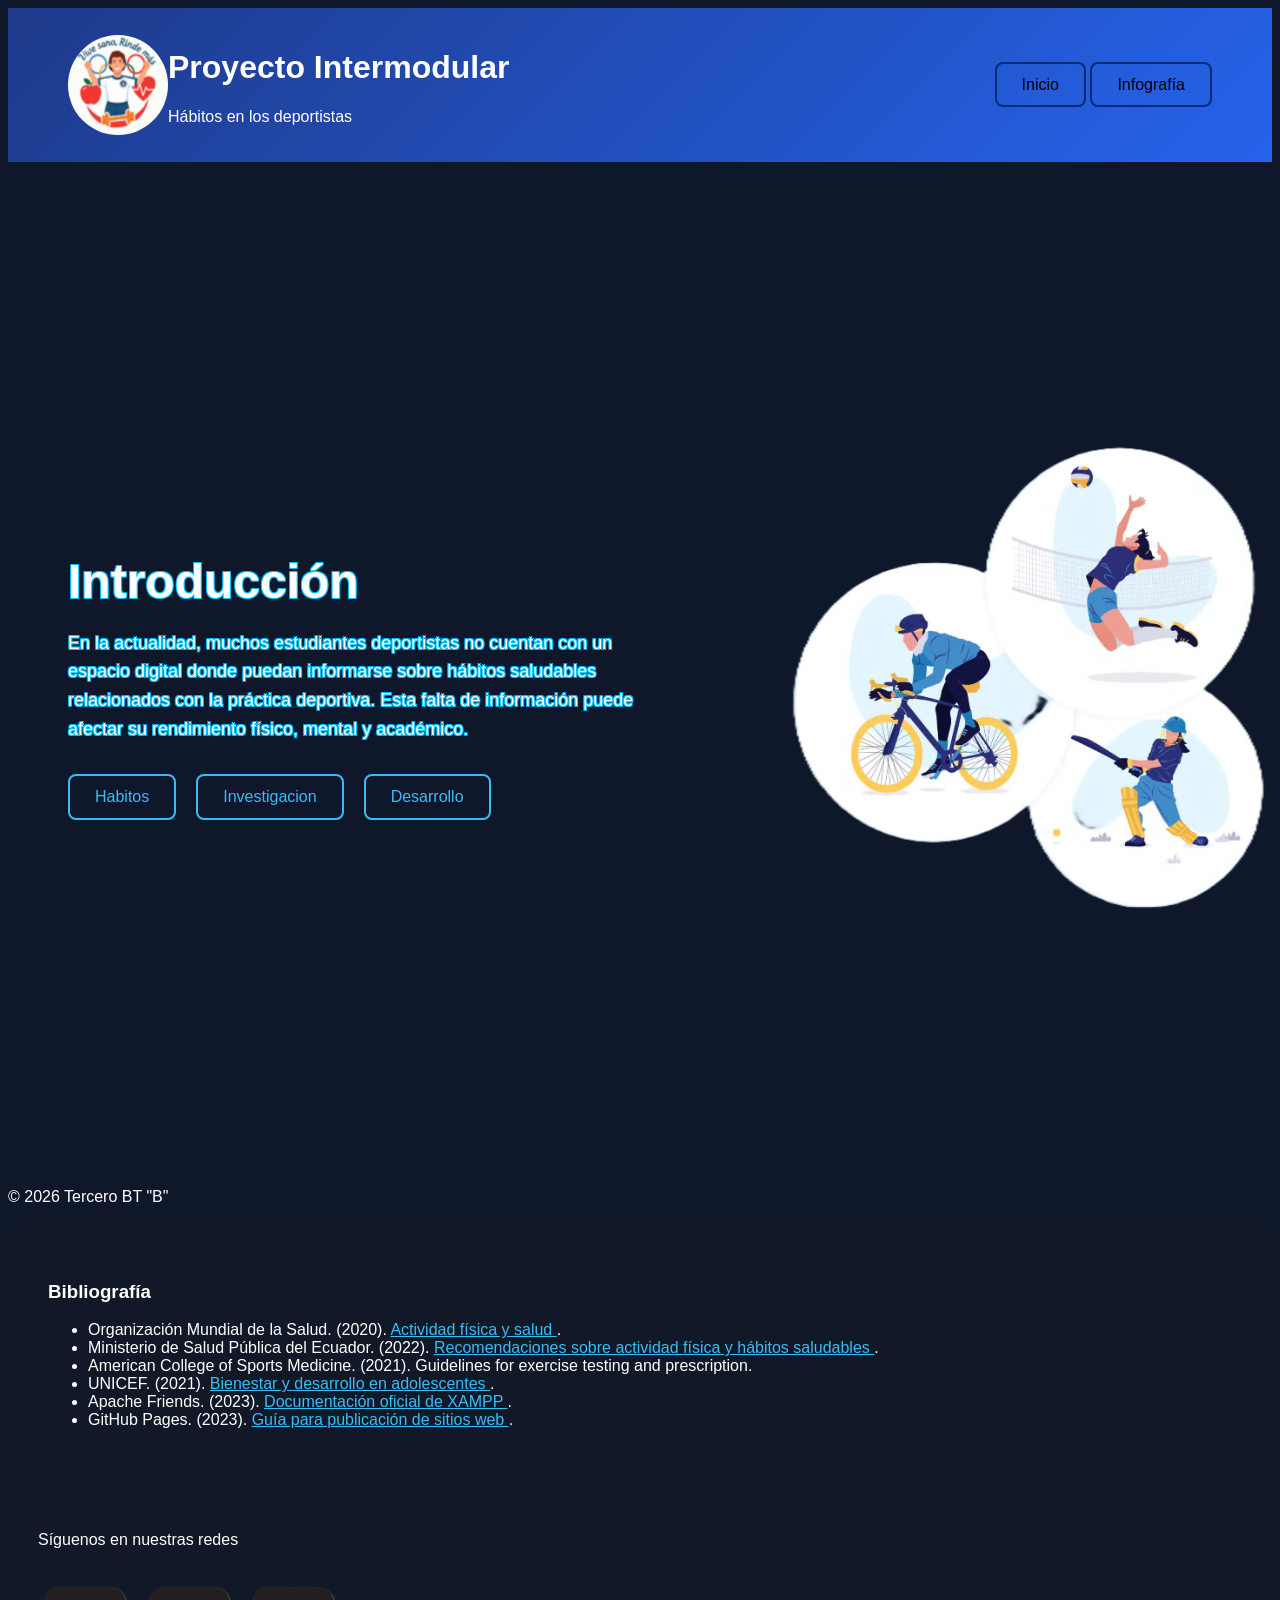
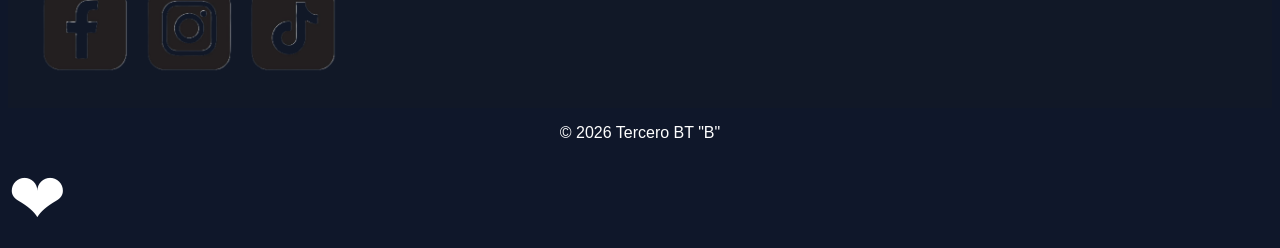
<file: index.html>
<!DOCTYPE html>
<html lang="es">
<head>
    <meta charset="UTF-8">
    <meta name="viewport" content="width=device-width, initial-scale=1.0">
    <title>Proyecto Intermodular</title>
    <link rel="stylesheet" href="flow.css">
    <link  rel="icon" href="Cole.ico" >
</head>
<body>

<header class="header">
    <div class="logo"></div>

    <div class="tit">
        <h1>Proyecto Intermodular</h1>
        <p>Hábitos en los deportistas</p>
    </div>
 <div class="Botones2 ">
    <nav class="nav">
        <a href="#inicio">Inicio</a>
        
        <a href="#info">Infografía</a>
    </nav>
    </div>
</header>

<section class="hero-landing" id="inicio">

    <div class="landing-contenido">
        <h1>Introducción</h1>

        <p>
        En la actualidad, muchos estudiantes deportistas no cuentan con un espacio digital 
        donde puedan informarse sobre hábitos saludables relacionados con la práctica deportiva. 
        Esta falta de información puede afectar su rendimiento físico, mental y académico.
        </p>

        <div class="landing-botones">
            <a href="pag1.html" class="btn-landing">Habitos</a>
            <a href="pag2.html" class="btn-landing">Investigacion</a>
            <a href="pag3.html" class="btn-landing">Desarrollo</a>
        </div>
    </div>

    

</section>

<footer class="footer">
    <p>© 2026 Tercero BT "B"</p>
    
    <div id="info">

        <h3>Bibliografía</h3>

        <ul>
            <li>
                Organización Mundial de la Salud. (2020). 
                <a href="https://www.who.int" target="_blank">
                Actividad física y salud
                </a>.
            </li>

            <li>
                Ministerio de Salud Pública del Ecuador. (2022). 
                <a href="https://www.salud.gob.ec" target="_blank">
                Recomendaciones sobre actividad física y hábitos saludables
                </a>.
            </li>

            <li>
                American College of Sports Medicine. (2021). 
                Guidelines for exercise testing and prescription.
            </li>

            <li>
                UNICEF. (2021). 
                <a href="https://www.unicef.org" target="_blank">
                Bienestar y desarrollo en adolescentes
                </a>.
            </li>

            <li>
                Apache Friends. (2023). 
                <a href="https://www.apachefriends.org" target="_blank">
                Documentación oficial de XAMPP
                </a>.
            </li>

            <li>
                GitHub Pages. (2023). 
                <a href="https://pages.github.com" target="_blank">
                Guía para publicación de sitios web
                </a>.
            </li>
        </ul>
    </div>

    <div class="social">
        <p>Síguenos en nuestras redes</p><br>

        <img src="social.png" alt="Redes Sociales" usemap="#redesmap">

        <map name="redesmap">
            <area shape="rect" coords="0,0,100,100" 
                  href="https://www.facebook.com/remigio.romero.338" target="_blank" alt="Facebook">

            <area shape="rect" coords="100,0,200,100" 
                  href="https://www.instagram.com/soydelaremigioromero?utm_source=ig_web_button_share_sheet&igsh=ZDNlZDc0MzIxNw==" target="_blank" alt="Instagram">

            <area shape="rect" coords="200,0,300,100" 
                  href="https://www.tiktok.com/@soydelaremigioromero?is_from_webapp=1&sender_device=pc" target="_blank" alt="TikTok">
        </map>
    </div>
<Center><p>© 2026 Tercero BT "B"</p></Center>
</footer>


<div id="likeBtn" >❤ </div>

</body>
</html>
</file>
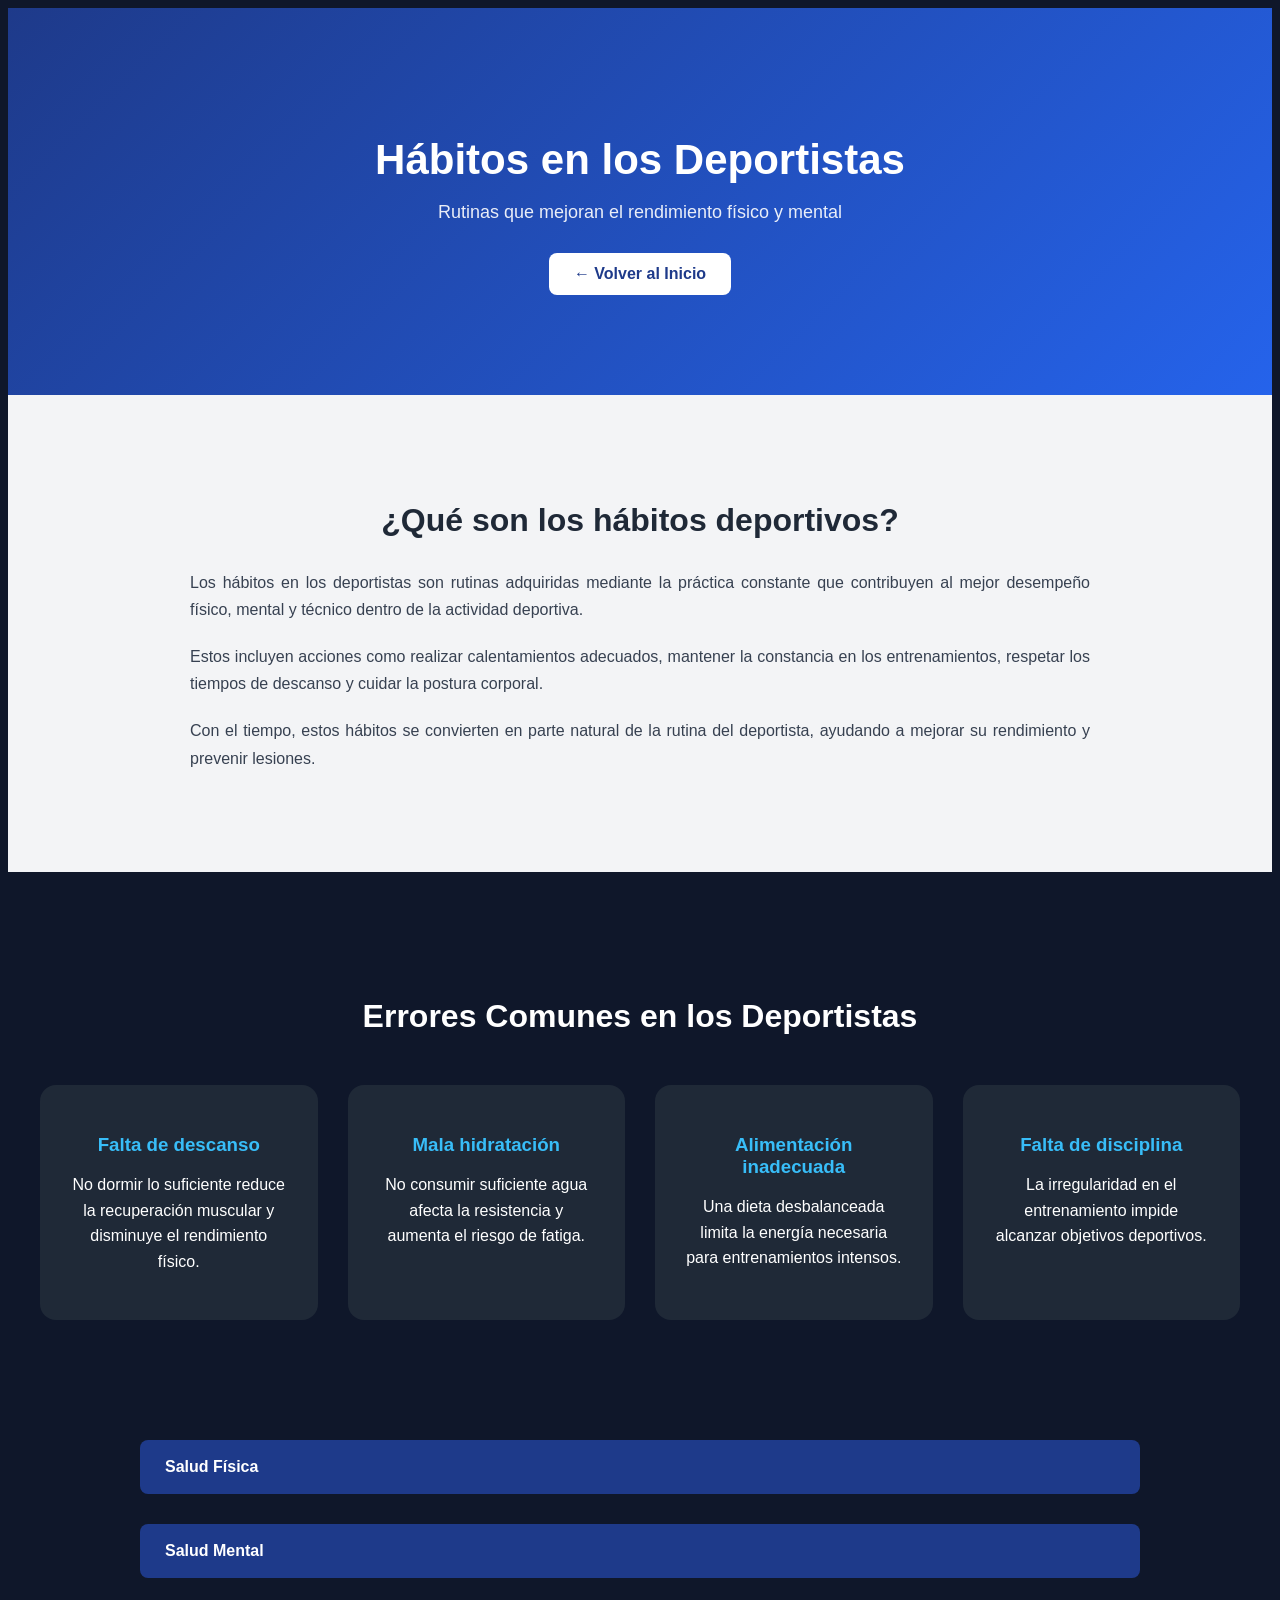
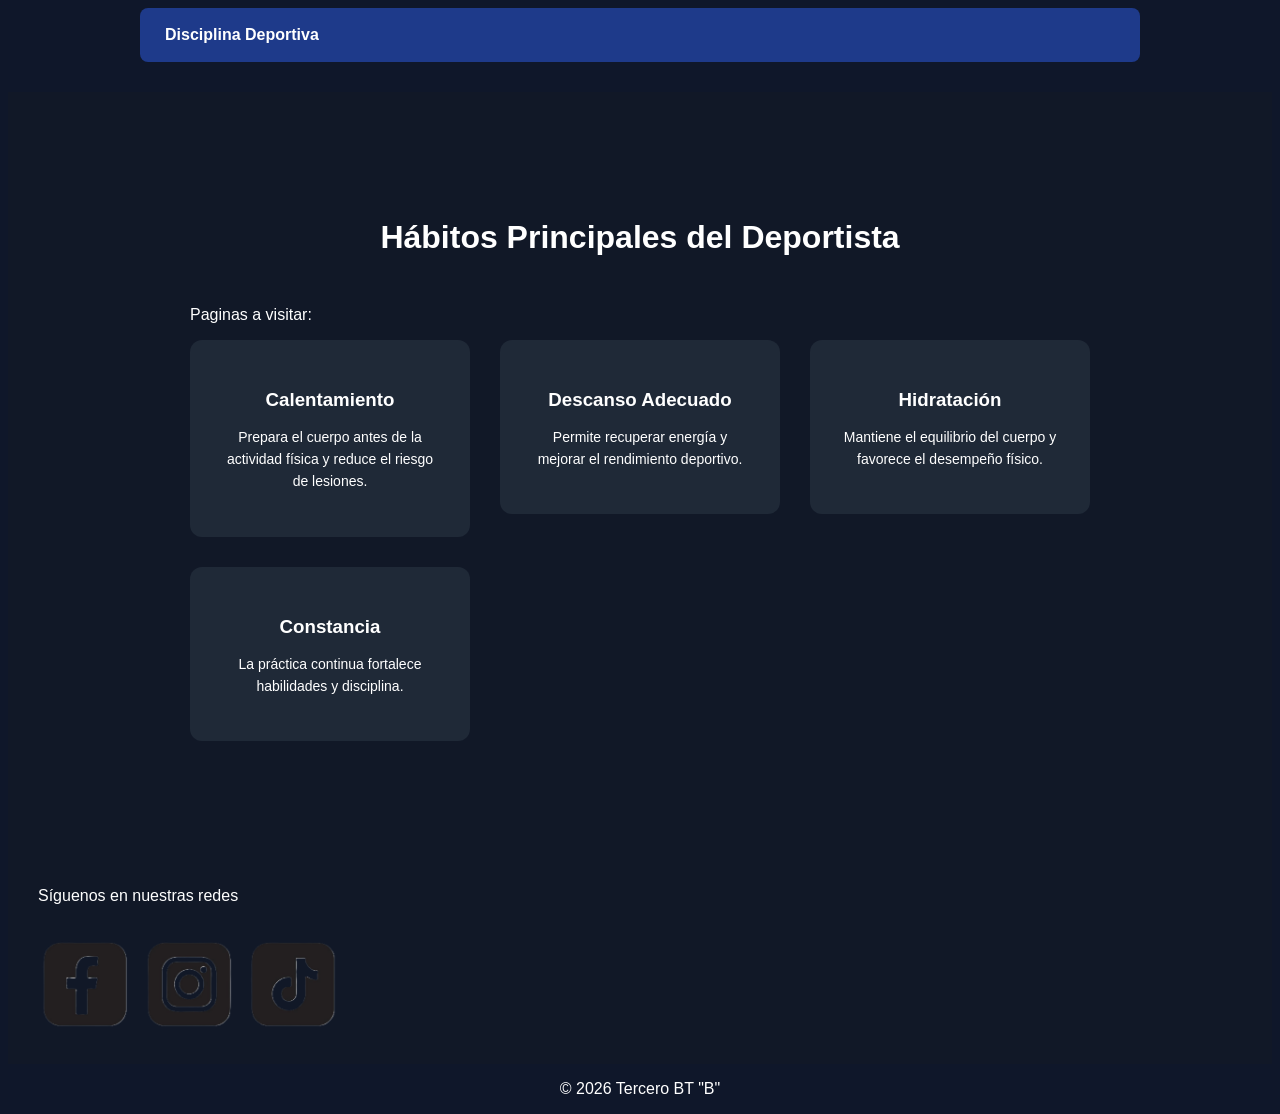
<file: pag1.html>
<!DOCTYPE html>
<html lang="es">
<head>
    <link rel="icon" href="Cole.ico">
    <meta charset="UTF-8">
    <title>Hábitos en los Deportistas</title>
    <link rel="stylesheet" href="flow.css">
</head>

<body>

<header class="pag-header">
    <div class="pag-header-content">
        <h1>Hábitos en los Deportistas</h1>
        <p>Rutinas que mejoran el rendimiento físico y mental</p>
        <a href="index.html" class="btn-volver">← Volver al Inicio</a>
    </div>
 
</header>
<section class="pag-section">
    <div class="container">
        <h2>¿Qué son los hábitos deportivos?</h2>

        <p>
        Los hábitos en los deportistas son rutinas adquiridas mediante la práctica constante
        que contribuyen al mejor desempeño físico, mental y técnico dentro de la actividad deportiva.
        </p>

        <p>
        Estos incluyen acciones como realizar calentamientos adecuados, mantener la constancia
        en los entrenamientos, respetar los tiempos de descanso y cuidar la postura corporal.
        </p>

        <p>
        Con el tiempo, estos hábitos se convierten en parte natural de la rutina del deportista,
        ayudando a mejorar su rendimiento y prevenir lesiones.
        </p>
    </div>
</section>

<section class="pag1-errores">
    <div class="pag1-container">
        <h2>Errores Comunes en los Deportistas</h2>

        <div class="errores-grid">

            <div class="error-card">
                <h3>Falta de descanso</h3>
                <p>
                No dormir lo suficiente reduce la recuperación muscular
                y disminuye el rendimiento físico.
                </p>
            </div>

            <div class="error-card">
                <h3>Mala hidratación</h3>
                <p>
                No consumir suficiente agua afecta la resistencia
                y aumenta el riesgo de fatiga.
                </p>
            </div>

            <div class="error-card">
                <h3>Alimentación inadecuada</h3>
                <p>
                Una dieta desbalanceada limita la energía necesaria
                para entrenamientos intensos.
                </p>
            </div>

            <div class="error-card">
                <h3>Falta de disciplina</h3>
                <p>
                La irregularidad en el entrenamiento impide
                alcanzar objetivos deportivos.
                </p>
            </div>

        </div>
    </div>
</section>
<div class="acordeon-item">
    <input type="radio" name="acordeon" id="web1">
    <label for="web1">Salud Física</label>
    <div class="contenido-web">
        <iframe src="https://es.wikipedia.org/wiki/Ejercicio_f%C3%ADsico"></iframe>
    </div>
</div>

<div class="acordeon-item">
    <input type="radio" name="acordeon" id="web2">
    <label for="web2">Salud Mental</label>
    <div class="contenido-web">
        <iframe src="https://es.wikipedia.org/wiki/Salud_mental"></iframe>
    </div>
</div>

<div class="acordeon-item">
    <input type="radio" name="acordeon" id="web3">
    <label for="web3">Disciplina Deportiva</label>
    <div class="contenido-web">
        <iframe src="https://es.wikipedia.org/wiki/Disciplina"></iframe>
    </div>
</div>
</section>
<section class="pag-section-dark">
    <div class="container">
        <h2>Hábitos Principales del Deportista</h2>
<p>Paginas a visitar:</p>
        <div class="habitos-grid">

            <a href="https://medlineplus.gov/spanish/ency/patientinstructions/000685.htm" target="_blank" class="habito-link">
                <div class="habito-card">
                    <h3>Calentamiento</h3>
                    <p>Prepara el cuerpo antes de la actividad física y reduce el riesgo de lesiones.</p>
                </div>
            </a>

            <a href="https://www.who.int/es/news-room/fact-sheets/detail/physical-activity" target="_blank" class="habito-link">
                <div class="habito-card">
                    <h3>Descanso Adecuado</h3>
                    <p>Permite recuperar energía y mejorar el rendimiento deportivo.</p>
                </div>
            </a>

            <a href="https://medlineplus.gov/spanish/ency/article/002471.htm" target="_blank" class="habito-link">
                <div class="habito-card">
                    <h3>Hidratación</h3>
                    <p>Mantiene el equilibrio del cuerpo y favorece el desempeño físico.</p>
                </div>
            </a>

            <a href="https://concepto.de/constancia/" target="_blank" class="habito-link">
                <div class="habito-card">
                    <h3>Constancia</h3>
                    <p>La práctica continua fortalece habilidades y disciplina.</p>
                </div>
            </a>

        </div>
    </div>
</section>

<footer class="footer">
    
    <div class="social">
    <p>Síguenos en nuestras redes</p><br>

    <img src="social.png" alt="Redes Sociales" usemap="#redesmap">

    <map name="redesmap">
        <!-- Ajuste las coordenadas según su imagen -->
        <area shape="rect" coords="0,0,100,100" 
              href="https://www.facebook.com/remigio.romero.338" target="_blank" alt="Facebook">

        <area shape="rect" coords="100,0,200,100" 
              href="https://www.instagram.com/soydelaremigioromero?utm_source=ig_web_button_share_sheet&igsh=ZDNlZDc0MzIxNw==" target="_blank" alt="Instagram">

        <area shape="rect" coords="200,0,300,100" 
              href="https://www.tiktok.com/@soydelaremigioromero?is_from_webapp=1&sender_device=pc" target="_blank" alt="TikTok">
    </map>
</div>
<Center><p>© 2026 Tercero BT "B"</p></Center>
</footer>

</body>
</html>
</file>
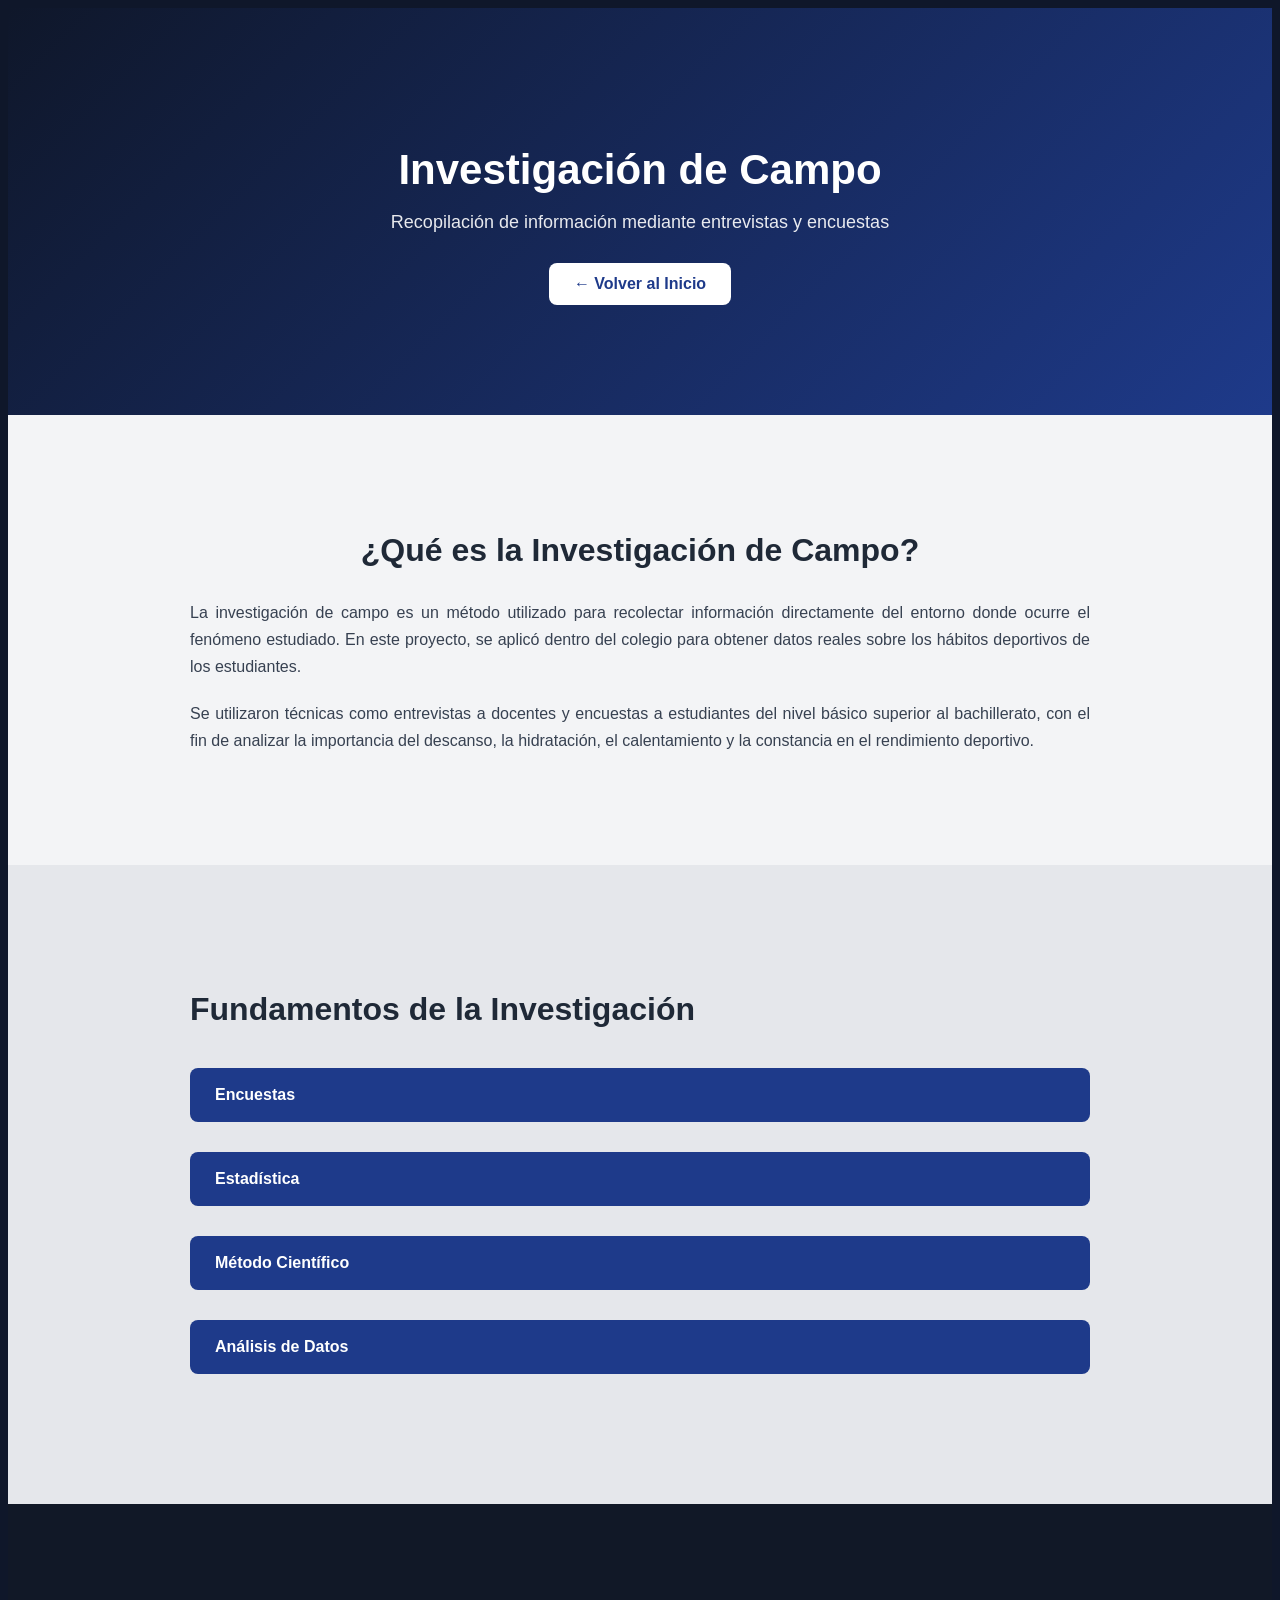
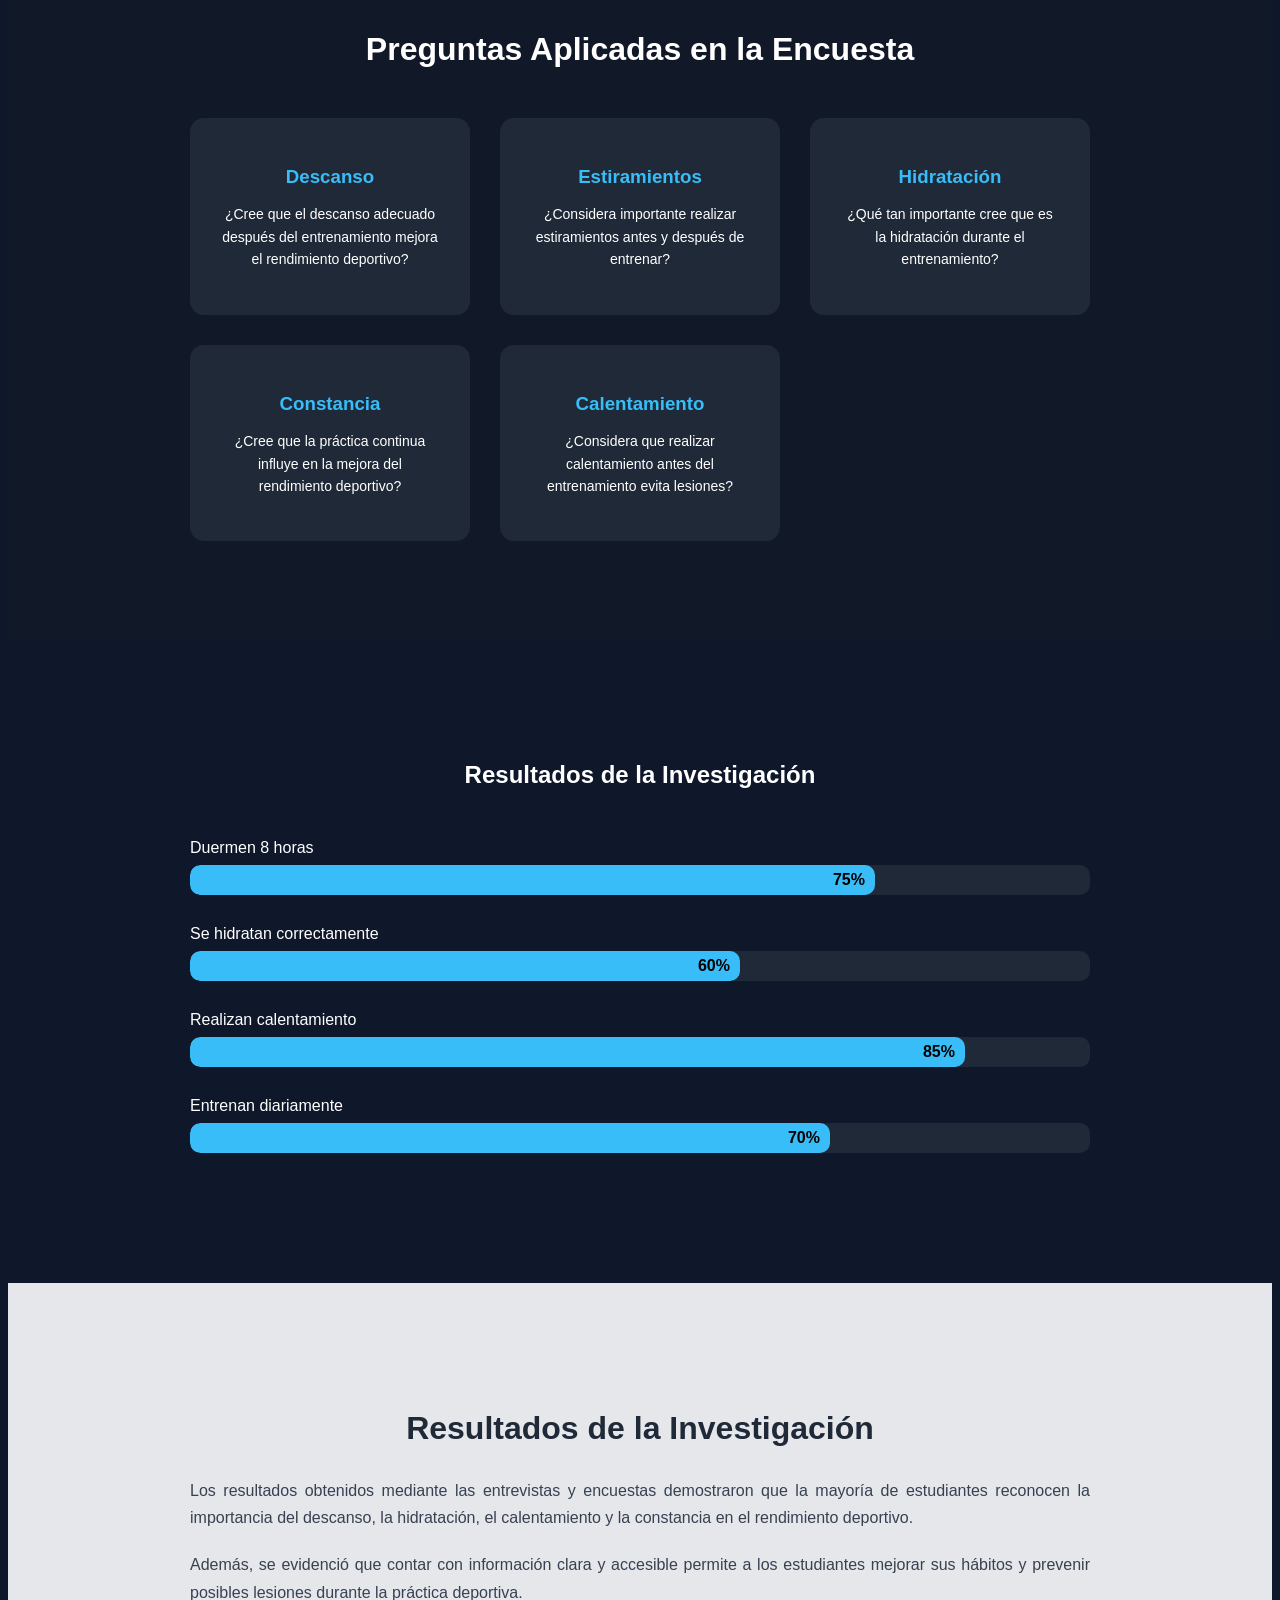
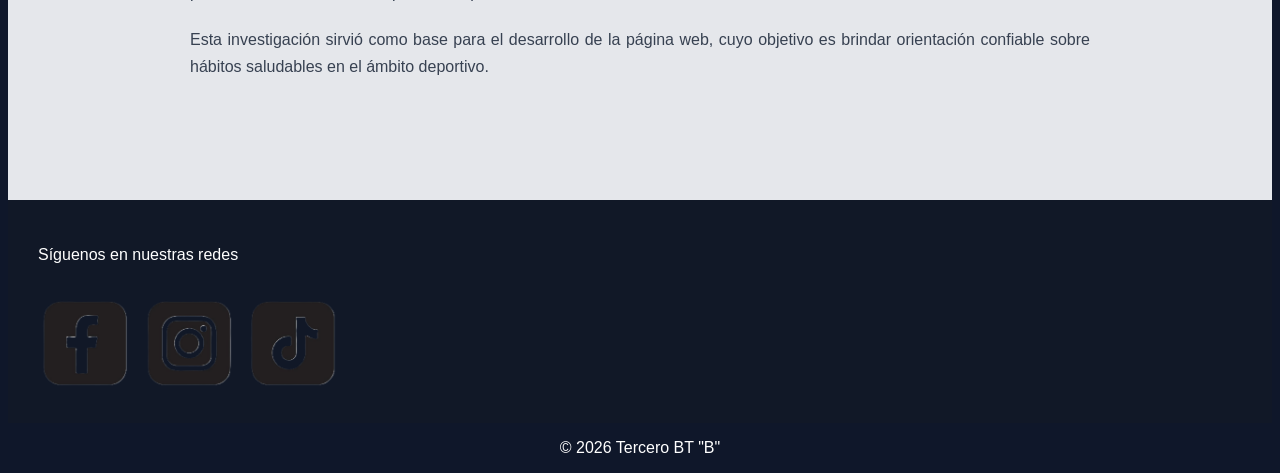
<file: pag2.html>
<!DOCTYPE html>
<html lang="es">
<head>
    <meta charset="UTF-8">
    <title>Hábitos en los Deportistas</title>
    <link rel="stylesheet" href="flow.css">
    <link rel="icon" href="Cole.ico">
</head>
<body>
    <header class="pag2-header">
    <div class="pag2-header-content">
        <h1>Investigación de Campo</h1>
        <p>Recopilación de información mediante entrevistas y encuestas</p>
        <a href="index.html" class="btn-volver">← Volver al Inicio</a>
    </div>
</header>
<section class="pag2-section">
    <div class="pag2-container">
        <h2>¿Qué es la Investigación de Campo?</h2>

        <p>
        La investigación de campo es un método utilizado para recolectar información 
        directamente del entorno donde ocurre el fenómeno estudiado. En este proyecto,
        se aplicó dentro del colegio para obtener datos reales sobre los hábitos deportivos 
        de los estudiantes.
        </p>

        <p>
        Se utilizaron técnicas como entrevistas a docentes y encuestas a estudiantes 
        del nivel básico superior al bachillerato, con el fin de analizar la importancia 
        del descanso, la hidratación, el calentamiento y la constancia en el rendimiento deportivo.
        </p>
    </div>
</section>
<section class="investigacion-web">
    <div class="container">
        <h2>Fundamentos de la Investigación</h2>

        <div class="acordeon-item">
            <input type="radio" name="acordeon2" id="inv1">
            <label for="inv1">Encuestas</label>
            <div class="contenido-web">
                <iframe src="https://es.wikipedia.org/wiki/Encuesta"></iframe>
            </div>
        </div>

        <div class="acordeon-item">
            <input type="radio" name="acordeon2" id="inv2">
            <label for="inv2">Estadística</label>
            <div class="contenido-web">
                <iframe src="https://es.wikipedia.org/wiki/Estad%C3%ADstica"></iframe>
            </div>
        </div>

        <div class="acordeon-item">
            <input type="radio" name="acordeon2" id="inv3">
            <label for="inv3">Método Científico</label>
            <div class="contenido-web">
                <iframe src="https://es.wikipedia.org/wiki/M%C3%A9todo_cient%C3%ADfico"></iframe>
            </div>
        </div>

        <div class="acordeon-item">
            <input type="radio" name="acordeon2" id="inv4">
            <label for="inv4">Análisis de Datos</label>
            <div class="contenido-web">
                <iframe src="https://es.wikipedia.org/wiki/An%C3%A1lisis_de_datos"></iframe>
            </div>
        </div>

    </div>
</section>
<section class="pag2-section-dark">
    <div class="pag2-container">
        <h2>Preguntas Aplicadas en la Encuesta</h2>

        <div class="preguntas-grid">

            <div class="pregunta-card">
                <h3>Descanso</h3>
                <p>¿Cree que el descanso adecuado después del entrenamiento mejora el rendimiento deportivo?</p>
            </div>

            <div class="pregunta-card">
                <h3>Estiramientos</h3>
                <p>¿Considera importante realizar estiramientos antes y después de entrenar?</p>
            </div>

            <div class="pregunta-card">
                <h3>Hidratación</h3>
                <p>¿Qué tan importante cree que es la hidratación durante el entrenamiento?</p>
            </div>

            <div class="pregunta-card">
                <h3>Constancia</h3>
                <p>¿Cree que la práctica continua influye en la mejora del rendimiento deportivo?</p>
            </div>

            <div class="pregunta-card">
                <h3>Calentamiento</h3>
                <p>¿Considera que realizar calentamiento antes del entrenamiento evita lesiones?</p>
            </div>

        </div>
    </div>
</section>
<section class="grafico-barras">
    <h2>Resultados de la Investigación</h2>

    <div class="barra-item">
        <span>Duermen 8 horas</span>
        <div class="barra">
            <div class="progreso p1">75%</div>
        </div>
    </div>

    <div class="barra-item">
        <span>Se hidratan correctamente</span>
        <div class="barra">
            <div class="progreso p2">60%</div>
        </div>
    </div>

    <div class="barra-item">
        <span>Realizan calentamiento</span>
        <div class="barra">
            <div class="progreso p3">85%</div>
        </div>
    </div>

    <div class="barra-item">
        <span>Entrenan diariamente</span>
        <div class="barra">
            <div class="progreso p4">70%</div>
        </div>
    </div>
</section>
<section class="pag2-conclusion">
    <div class="pag2-container">
        <h2>Resultados de la Investigación</h2>

        <p>
        Los resultados obtenidos mediante las entrevistas y encuestas demostraron que 
        la mayoría de estudiantes reconocen la importancia del descanso, la hidratación,
        el calentamiento y la constancia en el rendimiento deportivo.
        </p>

        <p>
        Además, se evidenció que contar con información clara y accesible permite a los 
        estudiantes mejorar sus hábitos y prevenir posibles lesiones durante la práctica deportiva.
        </p>

        <p>
        Esta investigación sirvió como base para el desarrollo de la página web,
        cuyo objetivo es brindar orientación confiable sobre hábitos saludables
        en el ámbito deportivo.
        </p>
    </div>
</section>

<footer class="footer">
    
    <div class="social">
    <p>Síguenos en nuestras redes</p><br>

    <img src="social.png" alt="Redes Sociales" usemap="#redesmap">

    <map name="redesmap">
        <!-- Ajuste las coordenadas según su imagen -->
        <area shape="rect" coords="0,0,100,100" 
              href="https://www.facebook.com/remigio.romero.338" target="_blank" alt="Facebook">

        <area shape="rect" coords="100,0,200,100" 
              href="https://www.instagram.com/soydelaremigioromero?utm_source=ig_web_button_share_sheet&igsh=ZDNlZDc0MzIxNw==" target="_blank" alt="Instagram">

        <area shape="rect" coords="200,0,300,100" 
              href="https://www.tiktok.com/@soydelaremigioromero?is_from_webapp=1&sender_device=pc" target="_blank" alt="TikTok">
    </map>
</div>
<Center><p>© 2026 Tercero BT "B"</p></Center>
</footer>
</body>
</html>
</file>
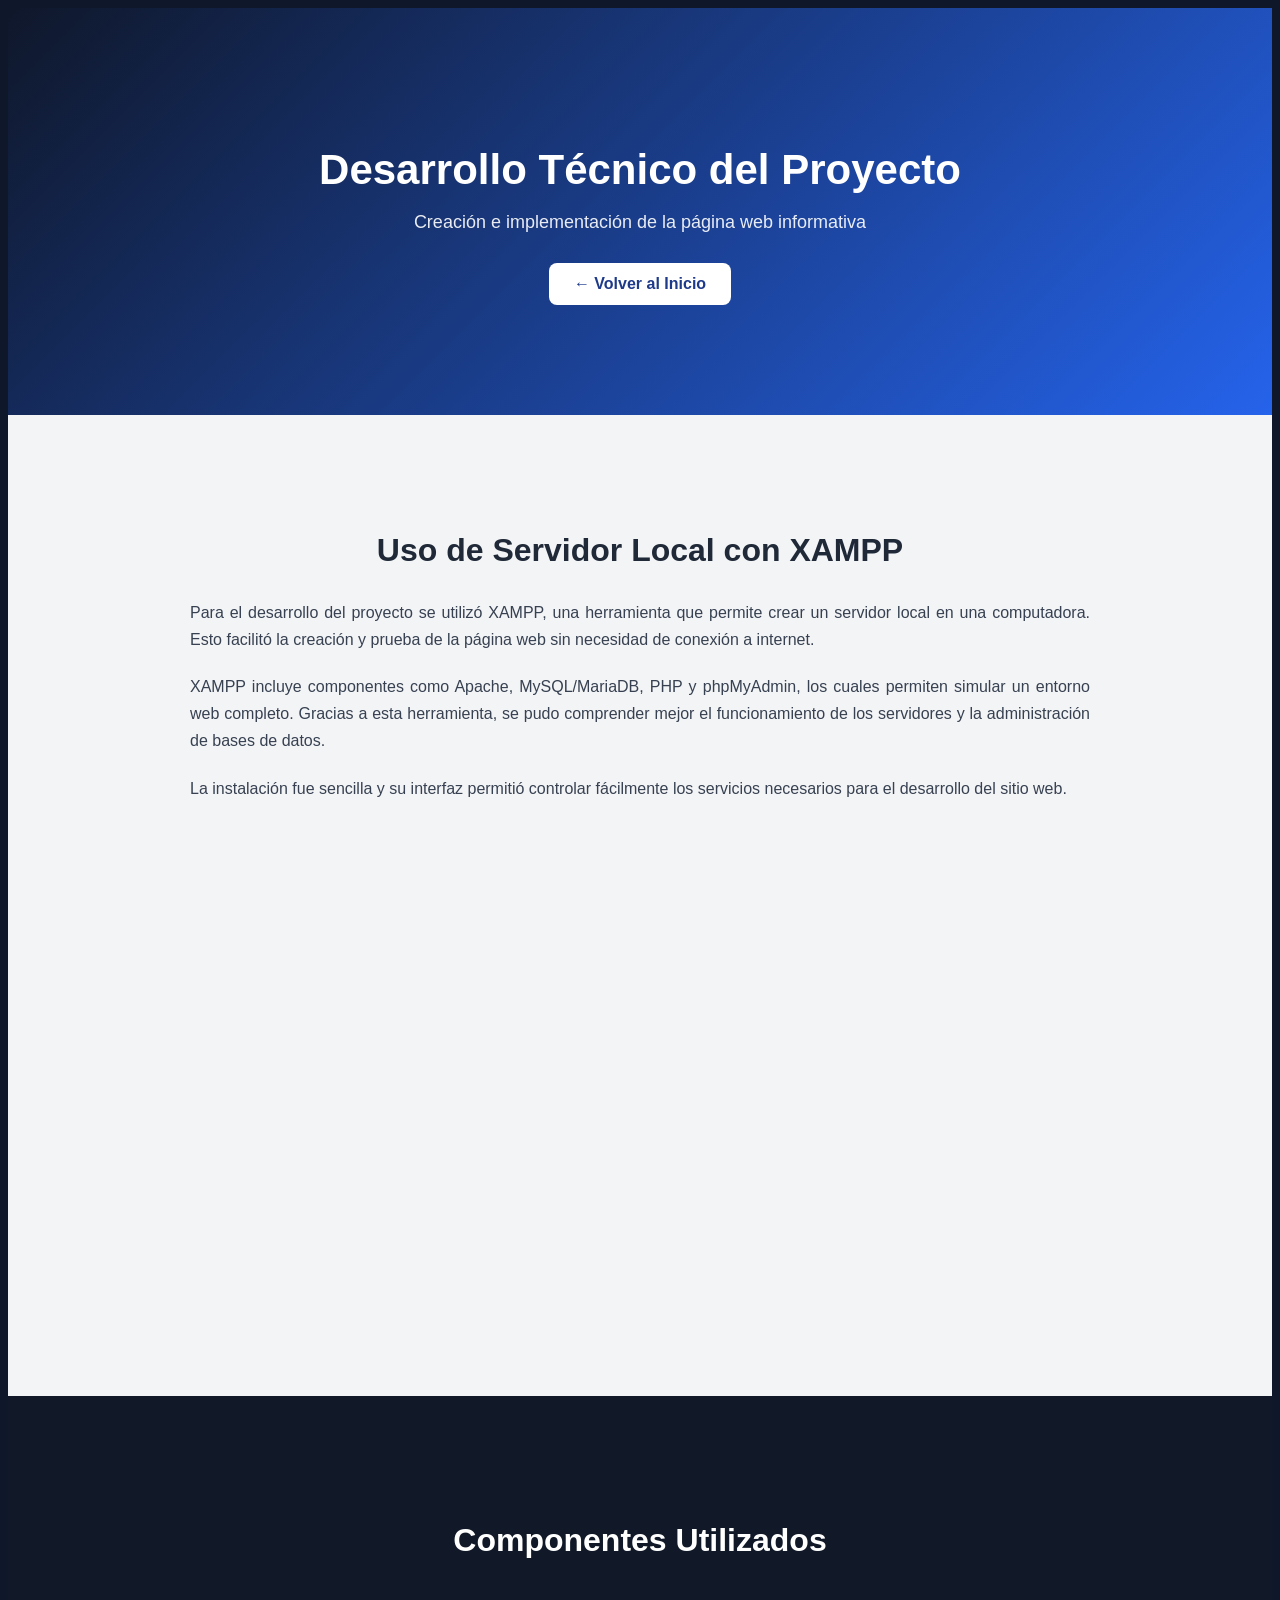
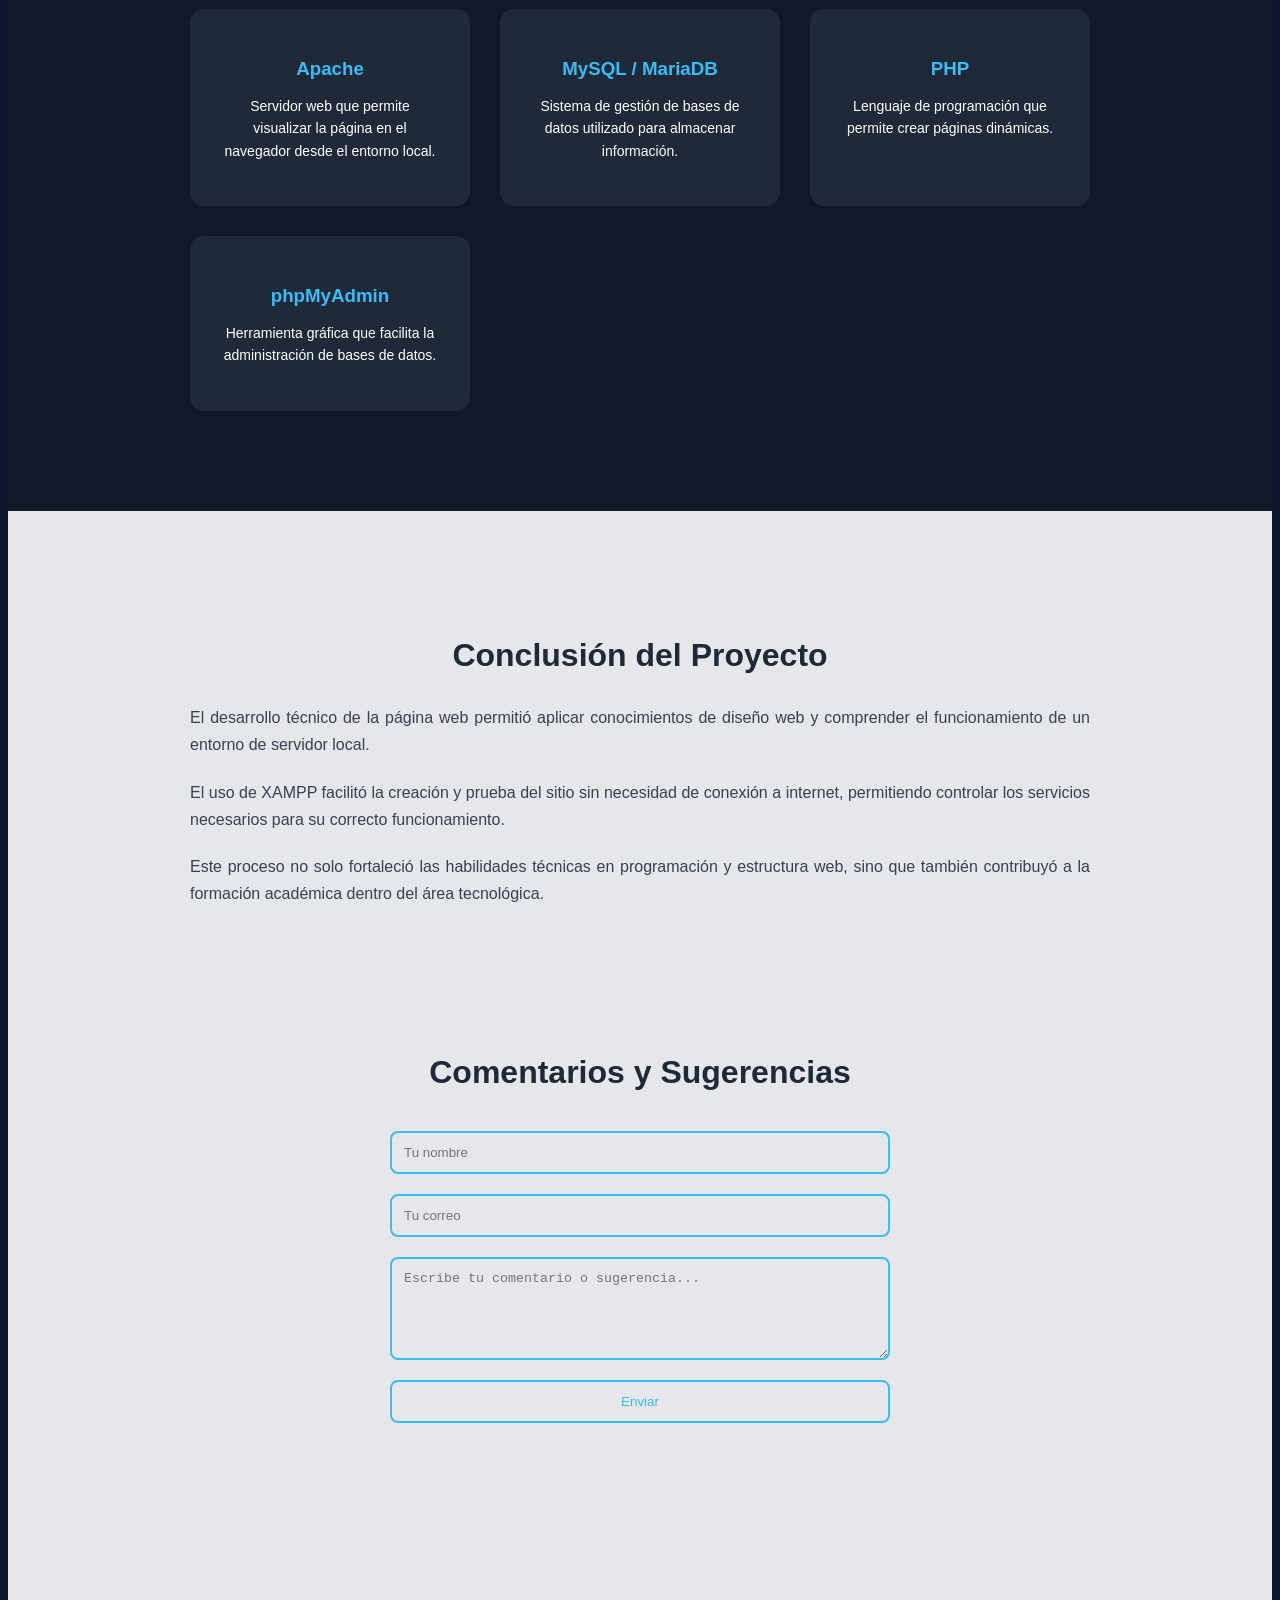
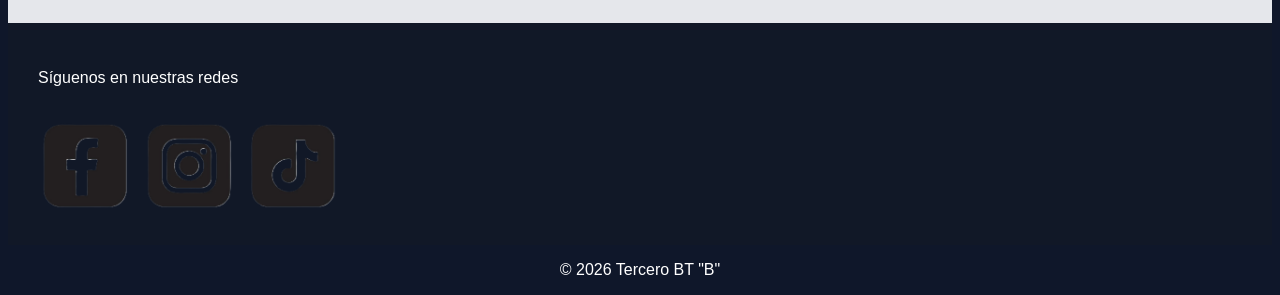
<file: pag3.html>
<!DOCTYPE html>
<html lang="es">
<head>
    <link rel="icon" href="Cole.ico">
    <meta charset="UTF-8">
    <title>Hábitos en los Deportistas</title>
    <link rel="stylesheet" href="flow.css">
</head>
<body>
<header class="pag3-header">
    <div class="pag3-header-content">
        <h1>Desarrollo Técnico del Proyecto</h1>
        <p>Creación e implementación de la página web informativa</p>
        <a href="index.html" class="btn-volver">← Volver al Inicio</a>
    </div>
</header>
<section class="pag3-section">
    <div class="pag3-container">
        <h2>Uso de Servidor Local con XAMPP</h2>

        <p>
        Para el desarrollo del proyecto se utilizó XAMPP, una herramienta que permite 
        crear un servidor local en una computadora. Esto facilitó la creación y prueba 
        de la página web sin necesidad de conexión a internet.
        </p>

        <p>
        XAMPP incluye componentes como Apache, MySQL/MariaDB, PHP y phpMyAdmin,
        los cuales permiten simular un entorno web completo. Gracias a esta herramienta,
        se pudo comprender mejor el funcionamiento de los servidores y la administración
        de bases de datos.
        </p>

        <p>
        La instalación fue sencilla y su interfaz permitió controlar fácilmente los 
        servicios necesarios para el desarrollo del sitio web.
        </p>
<iframe 
  src="https://drive.google.com/file/d/1OHSQ2sf30FolXrbubl5APAh1Mxn8AEhf/preview"
  width="640" 
  height="480" 
  allow="autoplay"
  style="border: none;">
</iframe>
        

        
    </div>
</section>
<section class="pag3-section-dark">
    <div class="pag3-container">
        <h2>Componentes Utilizados</h2>

        <div class="componentes-grid">

            <div class="componente-card">
                <h3>Apache</h3>
                <p>Servidor web que permite visualizar la página en el navegador desde el entorno local.</p>
            </div>

            <div class="componente-card">
                <h3>MySQL / MariaDB</h3>
                <p>Sistema de gestión de bases de datos utilizado para almacenar información.</p>
            </div>

            <div class="componente-card">
                <h3>PHP</h3>
                <p>Lenguaje de programación que permite crear páginas dinámicas.</p>
            </div>

            <div class="componente-card">
                <h3>phpMyAdmin</h3>
                <p>Herramienta gráfica que facilita la administración de bases de datos.</p>
            </div>

        </div>
    </div>
</section>
<section class="pag3-conclusion">
    <div class="pag3-container">
        <h2>Conclusión del Proyecto</h2>

        <p>
        El desarrollo técnico de la página web permitió aplicar conocimientos de 
        diseño web y comprender el funcionamiento de un entorno de servidor local.
        </p>

        <p>
        El uso de XAMPP facilitó la creación y prueba del sitio sin necesidad de conexión 
        a internet, permitiendo controlar los servicios necesarios para su correcto funcionamiento.
        </p>

        <p>
        Este proceso no solo fortaleció las habilidades técnicas en programación y 
        estructura web, sino que también contribuyó a la formación académica dentro 
        del área tecnológica.
        </p>
    </div>
    <section class="contacto">
    <h2>Comentarios y Sugerencias</h2>

    <form action="https://formsubmit.co/anthyperalta08@gmail.com" method="POST">
        
        <input type="text" name="nombre" placeholder="Tu nombre" required>

        <input type="email" name="email" placeholder="Tu correo" required>

        <textarea name="mensaje" rows="5" placeholder="Escribe tu comentario o sugerencia..." required></textarea>

        <button type="submit">Enviar</button>

        <!-- Evita captcha -->
        <input type="hidden" name="_captcha" value="false">

    </form>
</section>
</section>
    <footer class="footer">
    
    <div class="social">
    <p>Síguenos en nuestras redes</p><br>

    <img src="social.png" alt="Redes Sociales" usemap="#redesmap">

    <map name="redesmap">
        <!-- Ajuste las coordenadas según su imagen -->
        <area shape="rect" coords="0,0,100,100" 
              href="https://www.facebook.com/remigio.romero.338" target="_blank" alt="Facebook">

        <area shape="rect" coords="100,0,200,100" 
              href="https://www.instagram.com/soydelaremigioromero?utm_source=ig_web_button_share_sheet&igsh=ZDNlZDc0MzIxNw==" target="_blank" alt="Instagram">

        <area shape="rect" coords="200,0,300,100" 
              href="https://www.tiktok.com/@soydelaremigioromero?is_from_webapp=1&sender_device=pc" target="_blank" alt="TikTok">
    </map>
</div>
<Center><p>© 2026 Tercero BT "B"</p></Center>
</footer>

</body>
</html>
</file>
<file: flow.css>
body {
    font-family: Arial, sans-serif;
    background: #0f172a;
    color: white;
}

/* HEADER */
.header {
    display: grid;
    grid-template-columns: auto 1fr auto;
    align-items: center;
    padding: 20px 60px;
    background: linear-gradient(135deg, #1e3a8a, #2563eb);
    position: sticky;
    top: 0;
    z-index: 1000;
}

/* HERO */
.hero-landing {
    display: flex;
    align-items: center;
    justify-content: space-between;
    padding: 100px 60px;
    min-height: 90vh;
    gap: 40px;

    background-image: url(portada.png);
    background-repeat: no-repeat;
    background-size: 500px;
    background-position: right center;
}

/* TEXTO CON CONTORNO AZUL */
.landing-contenido h1,
.landing-contenido p {
    color: white;
    text-shadow:
        -1px -1px 0 #00bfff,
         1px -1px 0 #00bfff,
        -1px  1px 0 #00bfff,
         1px  1px 0 #00bfff;
}

.landing-contenido {
    flex: 1;
    max-width: 600px;
}

.landing-contenido h1 {
    font-size: 48px;
    margin-bottom: 20px;
}

.landing-contenido p {
    font-size: 18px;
    line-height: 1.6;
    margin-bottom: 30px;
}

/* BOTONES */
.landing-botones,
.Botones2 {
    display: flex;
    gap: 20px;
    flex-wrap: wrap;
}

.Botones2 a {
    padding: 12px 25px;
    border-radius: 8px;
    text-decoration: none;
    background: transparent;
    border: 2px solid #052979;
    color: #000;
    transition: 0.3s;
}

.Botones2 a:hover {
    background: rgb(61, 59, 59);
    color: white;
    transform: translateY(-5px);
}

.landing-botones a {
    padding: 12px 25px;
    border-radius: 8px;
    text-decoration: none;
    background: transparent;
    border: 2px solid #38bdf8;
    color: #38bdf8;
    transition: 0.3s;
}

.landing-botones a:hover {
    background: #38bdf8;
    color: black;
    transform: translateY(-5px);
}

/* LOGO */
.logo {
    background-image: url(Cole.ico);
    background-repeat: no-repeat;
    background-size: contain;
    background-position: center;
    width: 100px;
    height: 100px;
    border-radius: 50%;
}

/* SECCIONES */
#info {
    background: #111827;
    padding: 40px;
    color: white;
}

#info a {
    color: #38bdf8;
}

.social {
    background: #111827;
    padding: 30px;
}

.social img {
    width: 300px;
    height: auto;
}

/* ===== RESPONSIVE MEJORADO ===== */
@media (max-width: 900px) {

    .header {
        padding: 15px 20px;
    }

    .hero-landing {
        flex-direction: column;
        text-align: center;
        padding: 60px 20px;
        background-size: 250px;
        background-position: center top;
    }

    .landing-contenido h1 {
        font-size: 32px;
    }

    .landing-contenido p {
        font-size: 16px;
    }

    .landing-botones,
    .Botones2 {
        justify-content: center;
    }

    .logo {
        width: 70px;
        height: 70px;
    }

    .social img {
        width: 200px;
    }
}
/* ===== MEJORAS MOVIL ===== */
@media (max-width: 900px) {

    /* HEADER ORDENADO */
    .header {
        grid-template-columns: 1fr;
        text-align: center;
        gap: 10px;
        padding: 15px;
    }

    .logo {
        margin: 0 auto;
    }

    /* HERO */
    .hero-landing {
        flex-direction: column;
        text-align: center;
        padding: 50px 20px;
        background-size: 220px;
        background-position: top center;
    }

    /* BOTONES EN COLUMNA */
    .landing-botones,
    .Botones2 {
        flex-direction: column;
        align-items: center;
        gap: 15px;
        width: 100%;
    }

    .landing-botones a,
    .Botones2 a {
        width: 80%;              /* mismo ancho */
        text-align: center;
    }

    /* TEXTO */
    .landing-contenido h1 {
        font-size: 28px;
    }

    .landing-contenido p {
        font-size: 15px;
    }
}

 /*----------------------------------------------------------pagina 1---------------------------------------------*/
 .pag1-errores {
    padding: 100px 20px;
    background: #0f172a;
    text-align: center;
}

.pag1-errores h2 {
    font-size: 32px;
    margin-bottom: 50px;
}

.pag1-container {
    max-width: 1200px;
    margin: auto;
}

.errores-grid {
    display: grid;
    grid-template-columns: repeat(auto-fit, minmax(250px, 1fr));
    gap: 30px;
}

.error-card {
    background: #1f2937;
    padding: 30px;
    border-radius: 16px;
    transition: 0.3s;
}

.error-card:hover {
    transform: translateY(-10px);
    box-shadow: 0 10px 25px rgba(0,0,0,0.3);
}

.error-card h3 {
    margin-bottom: 15px;
    color: #38bdf8;
}

.error-card p {
    line-height: 1.6;
}
 .beneficios-web {
    padding: 100px 20px;
    background: #f3f4f6;
    text-align: center;
}

.beneficios-web h2 {
    font-size: 32px;
    margin-bottom: 40px;
    color: #1f2937;
}

.acordeon-item {
    max-width: 1000px;
    margin: 20px auto;
    text-align: left;
}

.acordeon-item input {
    display: none;
}

.acordeon-item label {
    display: block;
    padding: 18px 25px;
    background: #1e3a8a;
    color: white;
    cursor: pointer;
    border-radius: 8px;
    font-weight: 600;
    transition: 0.3s;
}

.acordeon-item label:hover {
    background: #2563eb;
}

.contenido-web {
    max-height: 0;
    overflow: hidden;
    transition: 0.4s ease;
    margin-top: 10px;
}

.acordeon-item input:checked ~ .contenido-web {
    max-height: 600px;
}

.contenido-web iframe {
    width: 100%;
    height: 600px;
    border-radius: 10px;
    border: none;
    box-shadow: 0 5px 20px rgba(0,0,0,0.2);
}
 .pag-header {
    background: linear-gradient(135deg, #1e3a8a, #2563eb);
    color: white;
    padding: 100px 20px;
    text-align: center;
}

.pag-header-content {
    max-width: 900px;
    margin: auto;
}

.pag-header h1 {
    font-size: 42px;
    margin-bottom: 15px;
}

.pag-header p {
    font-size: 18px;
    margin-bottom: 30px;
    opacity: 0.9;
}

.btn-volver {
    display: inline-block;
    padding: 12px 25px;
    background: white;
    color: #1e3a8a;
    text-decoration: none;
    border-radius: 8px;
    font-weight: 600;
    transition: 0.3s;
}

.btn-volver:hover {
    background: #e5e7eb;
    transform: translateY(-3px);
}
  



.pag-section {
    padding: 80px 20px;
    background: #f3f4f6;
}

.container {
    max-width: 900px;
    margin: auto;
    text-align: justify;
}

.pag-section h2 {
    text-align: center;
    font-size: 32px;
    margin-bottom: 30px;
    color: #1f2937;
}

.pag-section p {
    margin-bottom: 20px;
    line-height: 1.7;
    color: #374151;
}
 .pag-section-dark {
    padding: 100px 20px;
    background: #111827;
    color: white;
}

.pag-section-dark h2 {
    text-align: center;
    font-size: 32px;
    margin-bottom: 50px;
}

.habitos-grid {
    display: grid;
    grid-template-columns: repeat(auto-fit, minmax(220px, 1fr));
    gap: 30px;
}

.habito-card {
    background: #1f2937;
    padding: 30px;
    border-radius: 12px;
    transition: 0.3s;
    text-align: center;
}

.habito-card:hover {
    transform: translateY(-8px);
    box-shadow: 0 10px 25px rgba(0,0,0,0.4);
}

.habito-card h3 {
    margin-bottom: 15px;
}

.habito-card p {
    font-size: 14px;
    line-height: 1.6;
}   
.habito-link {
    text-decoration: none;
    color: inherit;
    display: block;
}

.habito-card {
    cursor: pointer;
}
/*----------------------------------------------------------pagina 2---------------------------------------------*/
/*--diagrama de barras--*/
.grafico-barras {
    padding: 100px 60px;
    max-width: 900px;
    margin: auto;
}

.grafico-barras h2 {
    text-align: center;
    margin-bottom: 50px;
}

.barra-item {
    margin-bottom: 30px;
}

.barra-item span {
    display: block;
    margin-bottom: 8px;
}

.barra {
    background: #1f2937;
    border-radius: 10px;
    overflow: hidden;
}

.progreso {
    height: 30px;
    background: #38bdf8;
    text-align: right;
    padding-right: 10px;
    line-height: 30px;
    color: black;
    font-weight: bold;
    width: 0;
    border-radius: 10px;
    animation: crecer 2s ease forwards;
}

/* Valores individuales */
.p1 { animation-delay: 0.2s; }
.p2 { animation-delay: 0.4s; }
.p3 { animation-delay: 0.6s; }
.p4 { animation-delay: 0.8s; }

@keyframes crecer {
    from { width: 0; }
}

.p1 { width: 75%; }
.p2 { width: 60%; }
.p3 { width: 85%; }
.p4 { width: 70%; }
.investigacion-web {
    padding: 100px 20px;
    background: #e5e7eb;
    text-align: center;
}

.investigacion-web h2 {
    font-size: 32px;
    margin-bottom: 40px;
    color: #1f2937;
}
.pag2-header {
    background: linear-gradient(135deg, #0f172a, #1e3a8a);
    color: white;
    padding: 110px 20px;
    text-align: center;
}

.pag2-header-content {
    max-width: 900px;
    margin: auto;
}

.pag2-header h1 {
    font-size: 42px;
    margin-bottom: 15px;
}

.pag2-header p {
    font-size: 18px;
    margin-bottom: 30px;
    opacity: 0.9;
}

.btn-volver {
    display: inline-block;
    padding: 12px 25px;
    background: white;
    color: #1e3a8a;
    text-decoration: none;
    border-radius: 8px;
    font-weight: 600;
    transition: 0.3s;
}

.btn-volver:hover {
    background: #e5e7eb;
    transform: translateY(-3px);
}
.pag2-section {
    padding: 90px 20px;
    background: #f3f4f6;
}

.pag2-container {
    max-width: 900px;
    margin: auto;
    text-align: justify;
}

.pag2-section h2 {
    text-align: center;
    font-size: 32px;
    margin-bottom: 30px;
    color: #1f2937;
}

.pag2-section p {
    margin-bottom: 20px;
    line-height: 1.7;
    color: #374151;
}
.pag2-section-dark {
    padding: 100px 20px;
    background: #111827;
    color: white;
}

.pag2-section-dark h2 {
    text-align: center;
    font-size: 32px;
    margin-bottom: 50px;
}

.preguntas-grid {
    display: grid;
    grid-template-columns: repeat(auto-fit, minmax(250px, 1fr));
    gap: 30px;
}

.pregunta-card {
    background: #1f2937;
    padding: 30px;
    border-radius: 14px;
    transition: 0.3s;
    text-align: center;
}

.pregunta-card:hover {
    transform: translateY(-8px);
    box-shadow: 0 10px 25px rgba(0,0,0,0.4);
}

.pregunta-card h3 {
    margin-bottom: 15px;
    color: #38bdf8;
}

.pregunta-card p {
    font-size: 14px;
    line-height: 1.6;
}
.pag2-conclusion {
    padding: 100px 20px;
    background: #e5e7eb;
}

.pag2-conclusion h2 {
    text-align: center;
    font-size: 32px;
    margin-bottom: 30px;
    color: #1f2937;
}

.pag2-conclusion p {
    margin-bottom: 20px;
    line-height: 1.7;
    color: #374151;
    text-align: justify;
}
/*----------------------------------------------------------pagina 3---------------------------------------------*/

.pag3-header {
    background: linear-gradient(135deg, #0f172a, #2563eb);
    color: white;
    padding: 110px 20px;
    text-align: center;
}

.pag3-header-content {
    max-width: 900px;
    margin: auto;
}

.pag3-header h1 {
    font-size: 42px;
    margin-bottom: 15px;
}

.pag3-header p {
    font-size: 18px;
    margin-bottom: 30px;
    opacity: 0.9;
}
.pag3-section {
    padding: 90px 20px;
    background: #f3f4f6;
}

.pag3-container {
    max-width: 900px;
    margin: auto;
    text-align: justify;
}

.pag3-section h2 {
    text-align: center;
    font-size: 32px;
    margin-bottom: 30px;
    color: #1f2937;
}

.pag3-section p {
    margin-bottom: 20px;
    line-height: 1.7;
    color: #374151;
}
.pag3-section-dark {
    padding: 100px 20px;
    background: #111827;
    color: white;
}

.pag3-section-dark h2 {
    text-align: center;
    font-size: 32px;
    margin-bottom: 50px;
}

.componentes-grid {
    display: grid;
    grid-template-columns: repeat(auto-fit, minmax(220px, 1fr));
    gap: 30px;
}

.componente-card {
    background: #1f2937;
    padding: 30px;
    border-radius: 14px;
    text-align: center;
    transition: 0.3s;
}

.componente-card:hover {
    transform: translateY(-8px);
    box-shadow: 0 10px 25px rgba(0,0,0,0.4);
}

.componente-card h3 {
    margin-bottom: 15px;
    color: #38bdf8;
}

.componente-card p {
    font-size: 14px;
    line-height: 1.6;
}
.pag3-conclusion {
    padding: 100px 20px;
    background: #e5e7eb;
}

.pag3-conclusion h2 {
    text-align: center;
    font-size: 32px;
    margin-bottom: 30px;
    color: #1f2937;
}

.pag3-conclusion p {
    margin-bottom: 20px;
    line-height: 1.7;
    color: #374151;
    text-align: justify;
}

/*formulario*/
.contacto {
    padding: 100px 20px;
    text-align: center;
}

.contacto h2 {
    margin-bottom: 40px;
}

.contacto form {
    max-width: 500px;
    margin: auto;
    display: flex;
    flex-direction: column;
    gap: 20px;
}

.contacto input,
.contacto textarea {
    padding: 12px;
    border-radius: 8px;
    border: 2px solid #38bdf8;
    background: transparent;
    color: rgb(0, 0, 0);
}

.contacto button {
    padding: 12px;
    border-radius: 8px;
    border: 2px solid #38bdf8;
    background: transparent;
    color: #38bdf8;
    cursor: pointer;
    transition: 0.3s;
}

.contacto button:hover {
    background: #38bdf8;
    color: black;
}

/* ===== TRANSICIÓN GENERAL TIPO DIAPOSITIVA ===== */
body {
    animation: slideIn 0.6s ease-out;
}

@keyframes slideIn {
    from { transform: translateX(100%); }
    to { transform: translateX(0); }
}

/* ===== ANIMACIÓN INDIVIDUAL DE ELEMENTOS ===== */
body > * {
    opacity: 0;
    transform: translateY(30px);
    animation: aparecer 0.8s ease forwards;
}

/* Retrasos progresivos */
body > *:nth-child(1) { animation-delay: 0.2s; }
body > *:nth-child(2) { animation-delay: 0.4s; }
body > *:nth-child(3) { animation-delay: 0.6s; }
body > *:nth-child(4) { animation-delay: 0.8s; }
body > *:nth-child(5) { animation-delay: 1s; }
body > *:nth-child(6) { animation-delay: 1.2s; }

@keyframes aparecer {
    to {
        opacity: 1;
        transform: translateY(0);
    }
}

#likeBtn {
    font-size: 70px;
    cursor: pointer;
    display: inline-block;
    user-select: none; /* evita selección rara */
}

/* animación al presionar */
#likeBtn:active {
    transform: scale(1.2);
    color: red;
}
</file>
